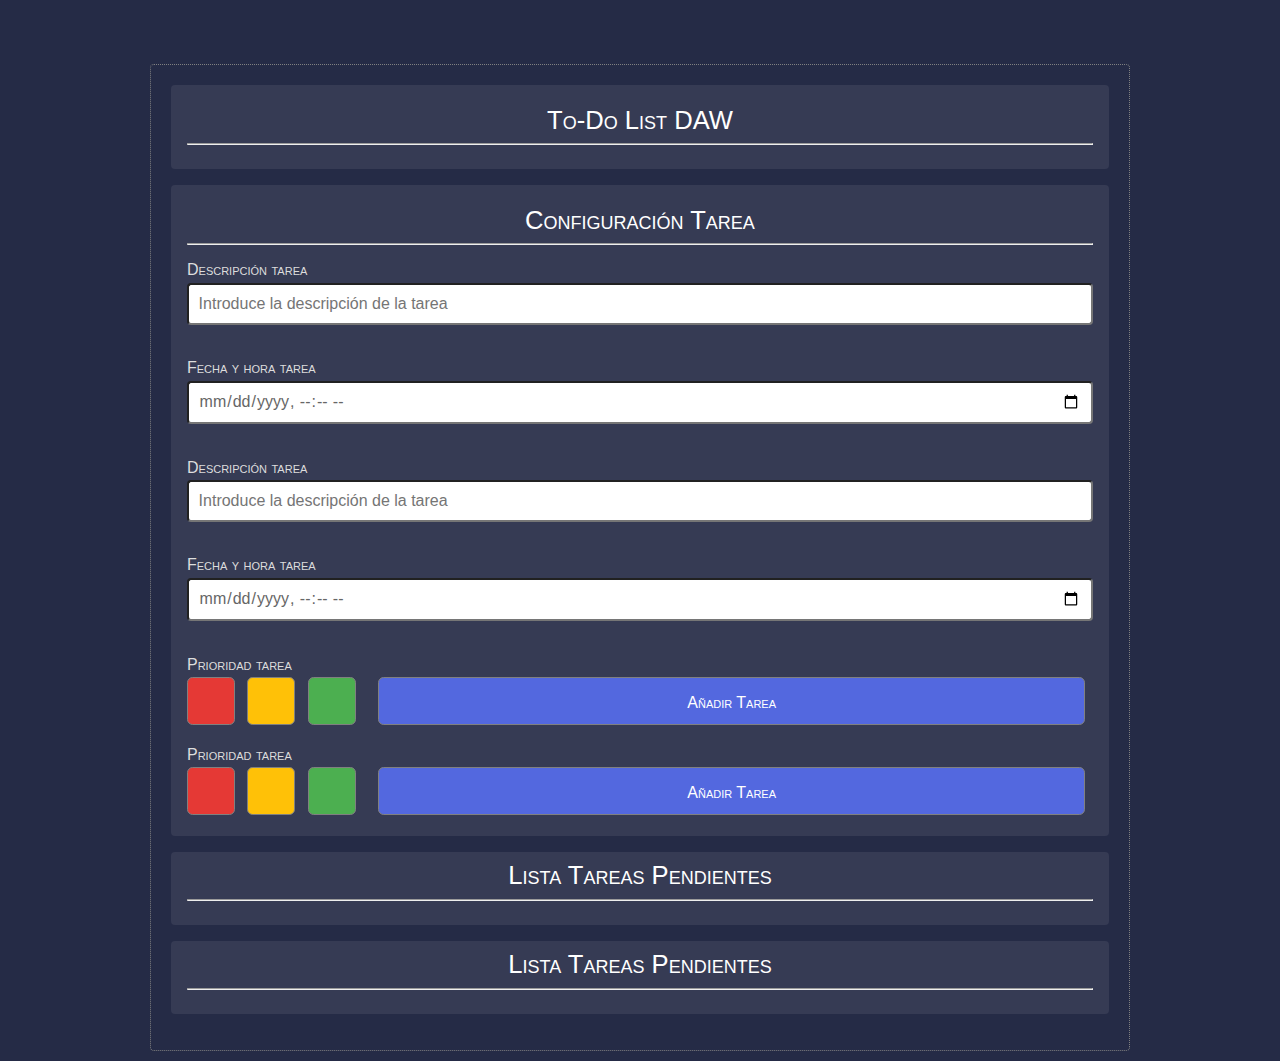
<file: index.html>
<!DOCTYPE html>
<html lang="es">

<head>
	<meta charset="UTF-8">
	<meta name="viewport" content="width=device-width, initial-scale=1.0">
	<title>To-Do List DAW</title>

	<link rel="shortcut icon" href="images/lista.png" type="image/x-icon">

	<link rel="stylesheet" href="css/normalize.css">
	<link rel="stylesheet" href="css/style.css">
</head>

<body>
	<section class="container" id="container">
		<header class="header">
			<span class="header__title">To-Do List DAW</span>
			<hr>
		</header>

		<!-- Configuración de la tarea -->
		<section class="configure">
			<span class="configure__title">Configuración Tarea</span>
			<hr>

			<!-- Formulario para la descripción y para la fecha -->
			<form action="" class="form">
				<label for="text" class=form__label>Descripción tarea</label>
				<input type="text" id="texttask" class="form__text" placeholder="Introduce la descripción de la tarea">
				<small class="error" id="errortext">&nbsp;</small>

				<label for="text" class=form__label>Fecha y hora tarea</label>
				<input type="datetime-local" id="datetask" class="form__text">
				<small class="error" id="errordate"> &nbsp; </small>
			</form>

			<!--Cambio realizado por Jorge  -->
			<form action="" class="form">
				<label for="text" class=form__label>Descripción tarea</label>
				<input type="text" id="texttask" class="form__text" placeholder="Introduce la descripción de la tarea">
				<small class="error" id="errortext">&nbsp;</small>

				<label for="text" class=form__label>Fecha y hora tarea</label>
				<input type="datetime-local" id="datetask" class="form__text">
				<small class="error" id="errordate"> &nbsp; </small>
			</form>

			<!-- Divs para la prioridad y button para crear la tarea -->
			<section id="buttons" class="buttons">
				<label for="text" class=form__label>Prioridad tarea</label>
				<!-- Observa las clases para el color de fondo y los id, se llaman igual  -->
				<!-- Observa que los colores son divs y añadir tarea es un button  -->
				<div id="red" class="buttons__task red"></div>
				<div id="orange" class="buttons__task orange"></div>
				<div id="green" class="buttons__task green"></div>

				<button id="btnaniadir" class="buttons__aniadir">
					<span class="buttons__text">Añadir Tarea</span>
				</button>
				<small class="error" id="errorcolor"> &nbsp;</small>
			</section>

			<!-- Cambios realizado en master -->
			<section id="buttons" class="buttons">
				<label for="text" class=form__label>Prioridad tarea</label>
				<!-- Observa las clases para el color de fondo y los id, se llaman igual  -->
				<!-- Observa que los colores son divs y añadir tarea es un button  -->
				<div id="red" class="buttons__task red"></div>
				<div id="orange" class="buttons__task orange"></div>
				<div id="green" class="buttons__task green"></div>

				<button id="btnaniadir" class="buttons__aniadir">
					<span class="buttons__text">Añadir Tarea</span>
				</button>
				<small class="error" id="errorcolor"> &nbsp;</small>
			</section>
		</section>

		<section class="tasks" id="tasks">
			<span class="tasks__title">Lista Tareas Pendientes</span>
			<hr>
			<!-- Aquí se añaden las tareas -->
		</section>

		<!-- Añadido por Miguel -->
		<section class="tasks" id="tasks">
			<span class="tasks__title">Lista Tareas Pendientes</span>
			<hr>
			<!-- Aquí se añaden las tareas -->
		</section>

	</section>
	<script src="js/script.js"></script>
</body>

</html>
</file>
<file: css/style.css>
* {
	box-sizing: border-box;
}

body {
	background: #252b46;
	font-family: sans-serif;
	margin-top: 4rem;
}

.container {
	margin: 10px auto;
	max-width: 980px;
	border: 1px dotted gray;
	border-radius: 0.25em;
	padding: 20px;
}

.configure, .tasks, .header {
	background-color: rgba(255, 255, 255, 0.08);
	padding: 1rem;
	border-radius: 0.25rem;
	margin-bottom: 1rem;
}

.form__label {
	display: block;
	color: #ddd;
	margin-bottom: 0.2rem;
	font-variant: small-caps;
	margin-top: 1rem;
}

.form__text {
	display: block;
	padding: 0.6rem;
	width: 100%;
	border-radius: 0.25rem;
	color:#666;
}

/* Para los botones de los colores y para el botón de añadir */
.buttons {
	cursor: pointer;
	margin-top: 1rem;
}

.buttons__task, .buttons__aniadir {
	width: 3rem;
	height: 3rem;
	border: 1px solid gray;
	display: inline-block;
	border-radius: 0.35rem;
	margin-right: 0.5rem;
}

.red {
	background-color: #e53935;
}

.orange {
	background-color: #ffc107;
}

.green {
	background-color: #4caf50;
}

.buttons__aniadir {
	width: 78%;
	float: right;
	background-color: #5368df;
	text-align: center;
}

.buttons__aniadir:hover {
	border: 2px solid rgb(224, 224, 224);
}

.buttons__text, .tasks__title, .configure__title, .header__title {
	display: block;
	color: white;
	font-variant: small-caps;
	margin-top: 0.3rem;
}

.border {
	border: 4px solid rgb(224, 224, 224);
}

/* Colores para los errores tanto de la fuente del texto del error como para
el color de fondo del input */

.error {
	color: red;
	font-weight: bold;
	font-size: 0.9rem;
}

.errorinput {
	background-color: rgba(228, 176, 175, 0.171);
	color: white;
	font-weight: bold;
}

.tasks {
	padding-top: 0.3rem;
}

.tasks__title, .configure__title,.header__title  {
	font-size: 1.6rem;
	text-align: center;
}

/* Estilos para las tareas que creamos */

/* Clase contenedora de las tareas que se van creando */

.containertask {
	border: 1px dotted gray;
	color: white;
	padding: 1rem;
	margin: 1rem;
	border-radius: 0.25rem;
	border: 2px solid gray;
	overflow: hidden;
}

.containertask__text {
	float: left;
	margin-left: 2rem;
	font-variant: small-caps;
	font-size: 1.1rem;
}

.containertask__text--description {
	width: 60%;
}

.containertask__text--crono {
	width: 25%;
	text-align: right;
	letter-spacing: 0.02rem;
}

.containertask__checkbox {
	float: left;
	width: 1.2rem;
	height: 1.2rem;
}

.containertask__img {
	float: right;
	height: 1.2em;
	width: 1.2em;
}

.containertask__img:hover {
	height: 1.4em;
	width: 1.4em;
	cursor: pointer;
}

.visible{
	visibility: hidden;
}
</file>
